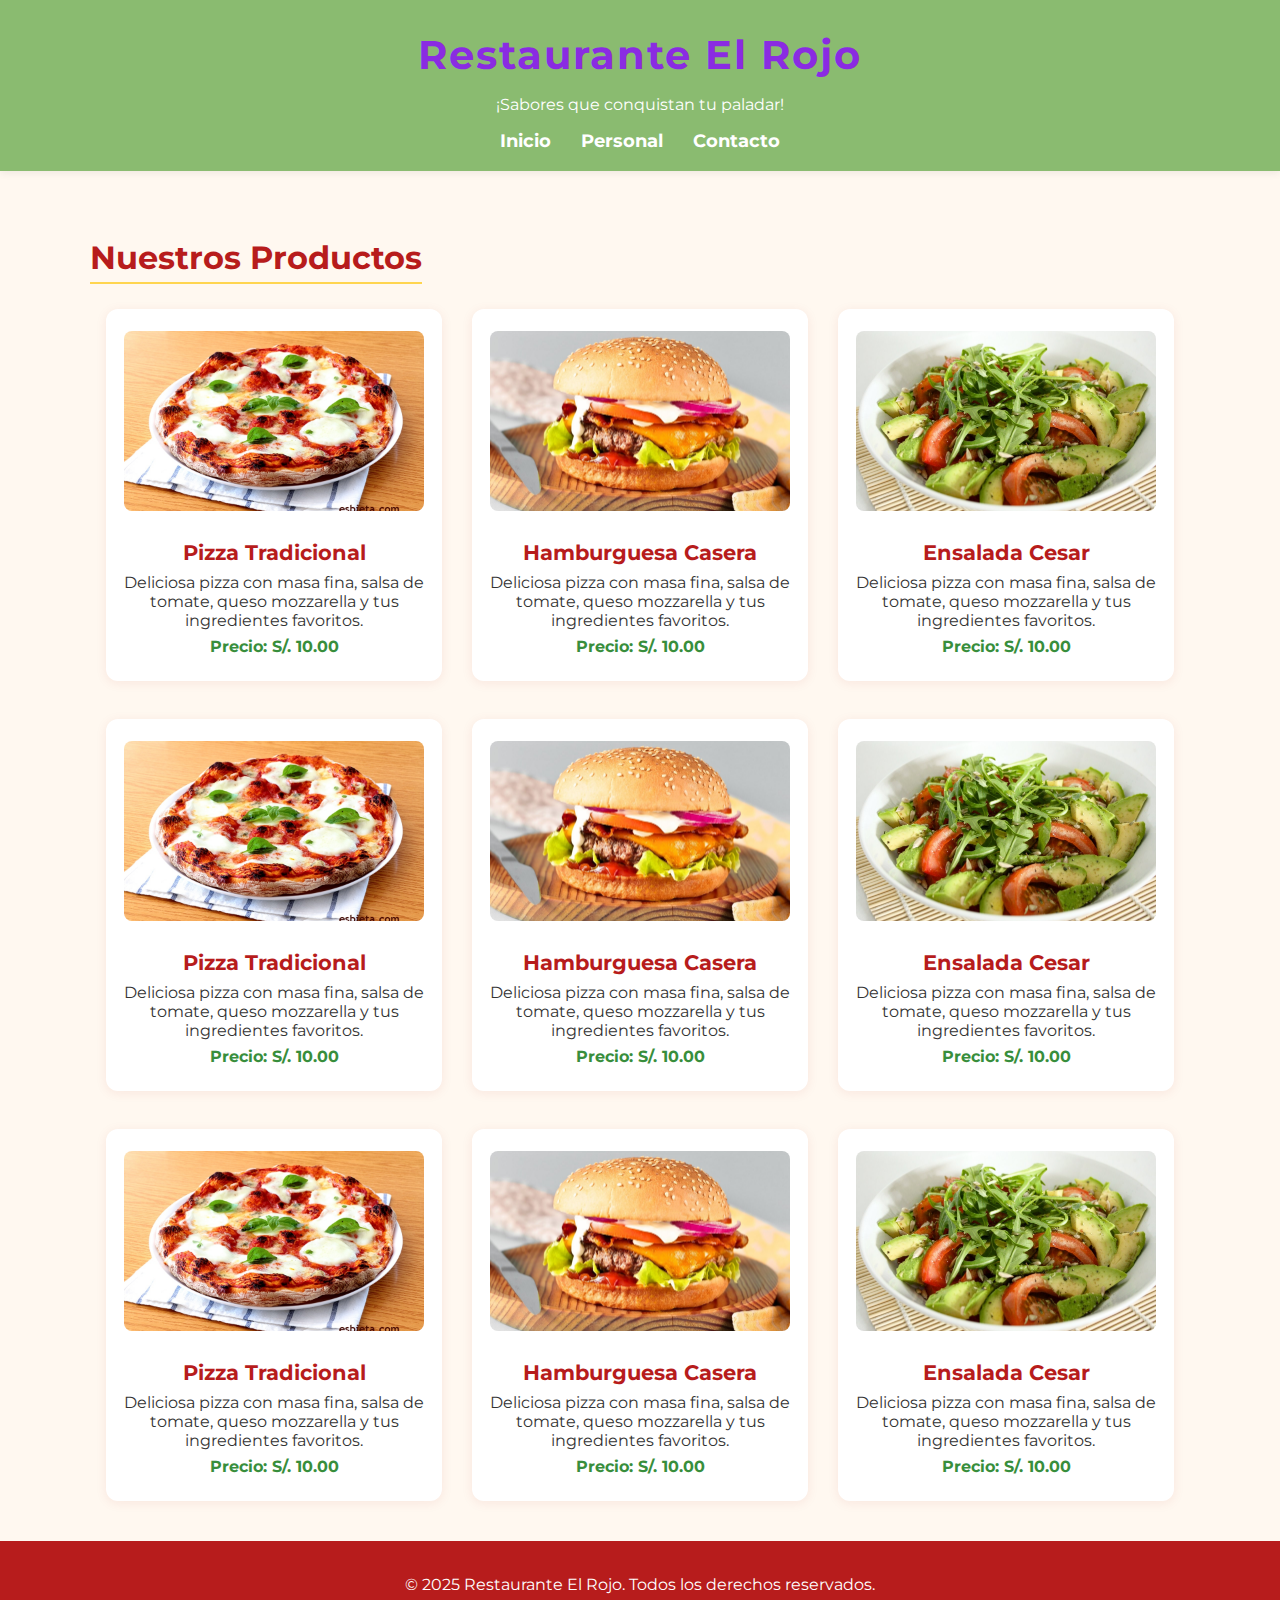
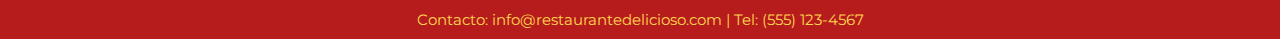
<file: index.html>
<!DOCTYPE html>
<html lang="es">
<head>
    <meta charset="UTF-8">
    <meta name="viewport" content="width=device-width, initial-scale=1.0">
    <title>Restaurante El Rojo</title>
    <link rel="icon" href="img/icono.png" type="image/png">
    <link rel="stylesheet" href="css/estilos.css">
    <link rel="stylesheet" href="https://fonts.googleapis.com/css?family=Montserrat:400,700&display=swap">
</head>
<body>
    
    <header>
        <h1>Restaurante El Rojo</h1>
        <p id=flexboxfrases">¡Sabores que conquistan tu paladar!</p>
        <nav>
            <ul>
                <li><a href="index.html">Inicio</a></li>
                <li><a href="personal.html">Personal</a></li>
                <li><a href="contacto.html">Contacto</a></li>
            </ul>
        </nav>
    </header>
    
    <div class="container">
        <section>
            <h2>Nuestros Productos</h2> 
            
            
            <div class="productos">
                <div class="producto">
                    <img src="img/pizza.jpg" alt="Pizza Tradicional">
                    <h3>Pizza Tradicional</h3>
                    <p>Deliciosa pizza con masa fina, salsa de tomate, queso mozzarella y tus ingredientes favoritos.</p>
                    <p>Precio: S/. 10.00</p>
                </div>
                <div class="producto">
                    <img src="img/hamburguesa.jpg" alt="Pizza Tradicional">
                    <h3>Hamburguesa Casera</h3>
                    <p>Deliciosa pizza con masa fina, salsa de tomate, queso mozzarella y tus ingredientes favoritos.</p>
                    <p>Precio: S/. 10.00</p>
                </div>
                <div class="producto">
                    <img src="img/ensalada.jpg" alt="Pizza Tradicional">
                    <h3>Ensalada Cesar</h3>
                    <p>Deliciosa pizza con masa fina, salsa de tomate, queso mozzarella y tus ingredientes favoritos.</p>
                    <p>Precio: S/. 10.00</p>
                </div>
            </div>
            <br><br>
            <div class="productos">
                <div class="producto">
                    <img src="img/pizza.jpg" alt="Pizza Tradicional">
                    <h3>Pizza Tradicional</h3>
                    <p>Deliciosa pizza con masa fina, salsa de tomate, queso mozzarella y tus ingredientes favoritos.</p>
                    <p>Precio: S/. 10.00</p>
                </div>
                <div class="producto">
                    <img src="img/hamburguesa.jpg" alt="Pizza Tradicional">
                    <h3>Hamburguesa Casera</h3>
                    <p>Deliciosa pizza con masa fina, salsa de tomate, queso mozzarella y tus ingredientes favoritos.</p>
                    <p>Precio: S/. 10.00</p>
                </div>
                <div class="producto">
                    <img src="img/ensalada.jpg" alt="Pizza Tradicional">
                    <h3>Ensalada Cesar</h3>
                    <p>Deliciosa pizza con masa fina, salsa de tomate, queso mozzarella y tus ingredientes favoritos.</p>
                    <p>Precio: S/. 10.00</p>
                </div>
            </div>
            <br><br>
            <div class="productos">
                <div class="producto">
                    <img src="img/pizza.jpg" alt="Pizza Tradicional">
                    <h3>Pizza Tradicional</h3>
                    <p>Deliciosa pizza con masa fina, salsa de tomate, queso mozzarella y tus ingredientes favoritos.</p>
                    <p>Precio: S/. 10.00</p>
                </div>
                <div class="producto">
                    <img src="img/hamburguesa.jpg" alt="Pizza Tradicional">
                    <h3>Hamburguesa Casera</h3>
                    <p>Deliciosa pizza con masa fina, salsa de tomate, queso mozzarella y tus ingredientes favoritos.</p>
                    <p>Precio: S/. 10.00</p>
                </div>
                <div class="producto">
                    <img src="img/ensalada.jpg" alt="Pizza Tradicional">
                    <h3>Ensalada Cesar</h3>
                    <p>Deliciosa pizza con masa fina, salsa de tomate, queso mozzarella y tus ingredientes favoritos.</p>
                    <p>Precio: S/. 10.00</p>
                </div>
            </div>
        </section>
    </div>

    <footer>
        <p>&copy; 2025 Restaurante El Rojo. Todos los derechos reservados.</p>
        <span>Contacto: info@restaurantedelicioso.com | Tel: (555) 123-4567
        </span>
    </footer>
</body>
</html>
</file>
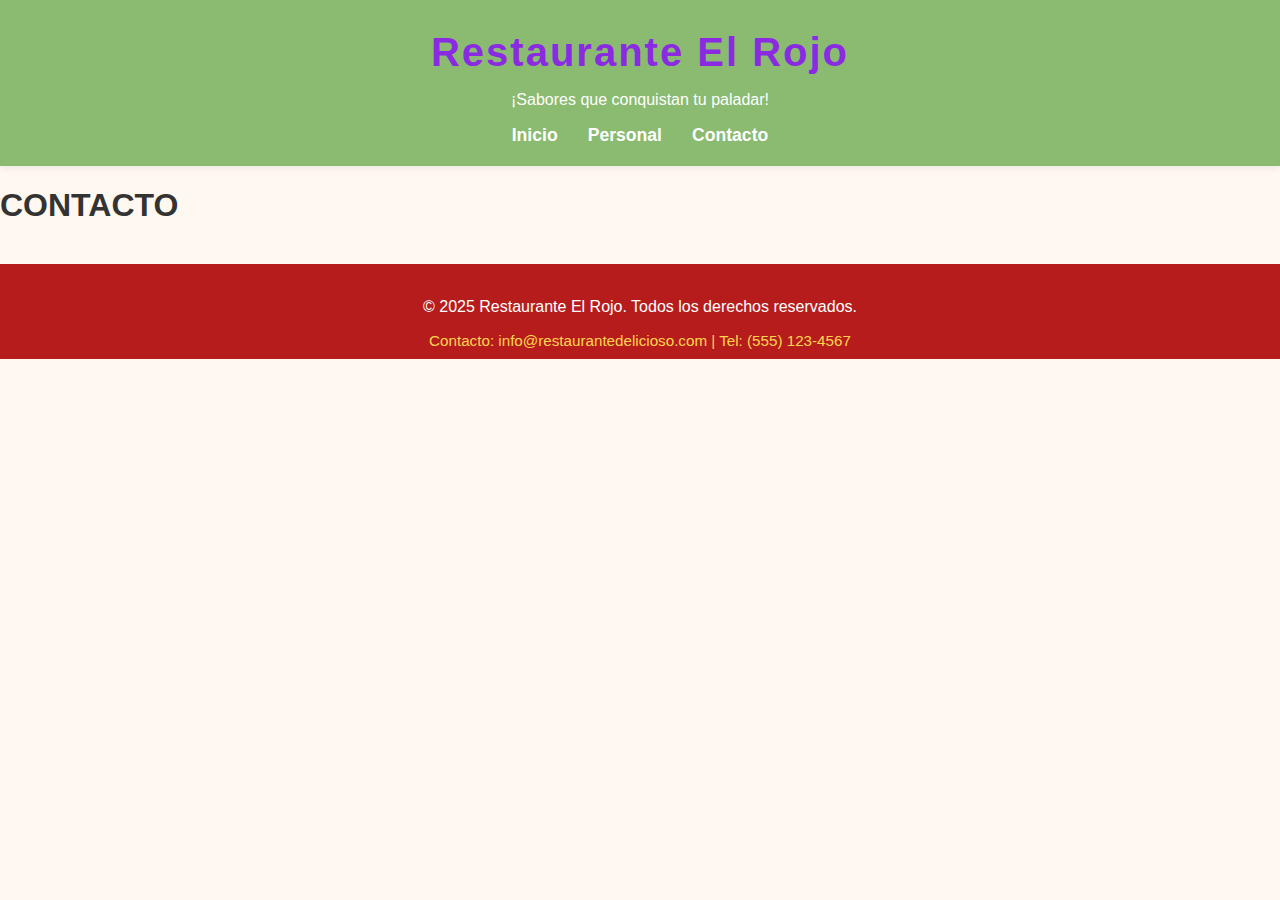
<file: contacto.html>
<!DOCTYPE html>
<html lang="es">
<head>
    <meta charset="UTF-8">
    <meta name="viewport" content="width=device-width, initial-scale=1.0">
    <title>Restaurante El Rojo</title>
    <link rel="stylesheet" href="css/estilos.css">
</head>
<body>
    <header>
        <h1>Restaurante El Rojo</h1>
        <p>¡Sabores que conquistan tu paladar!</p>
        <nav>
            <ul>
                <li><a href="index.html">Inicio</a></li>
                <li><a href="personal.html">Personal</a></li>
                <li><a href="contacto.html">Contacto</a></li>
            </ul>
        </nav>
    </header>
    <h1>CONTACTO</h1>
    <footer>
        <p>&copy; 2025 Restaurante El Rojo. Todos los derechos reservados.</p>
        <span>Contacto: info@restaurantedelicioso.com | Tel: (555) 123-4567
        </span>
    </footer>
</body>
</html>
</file>
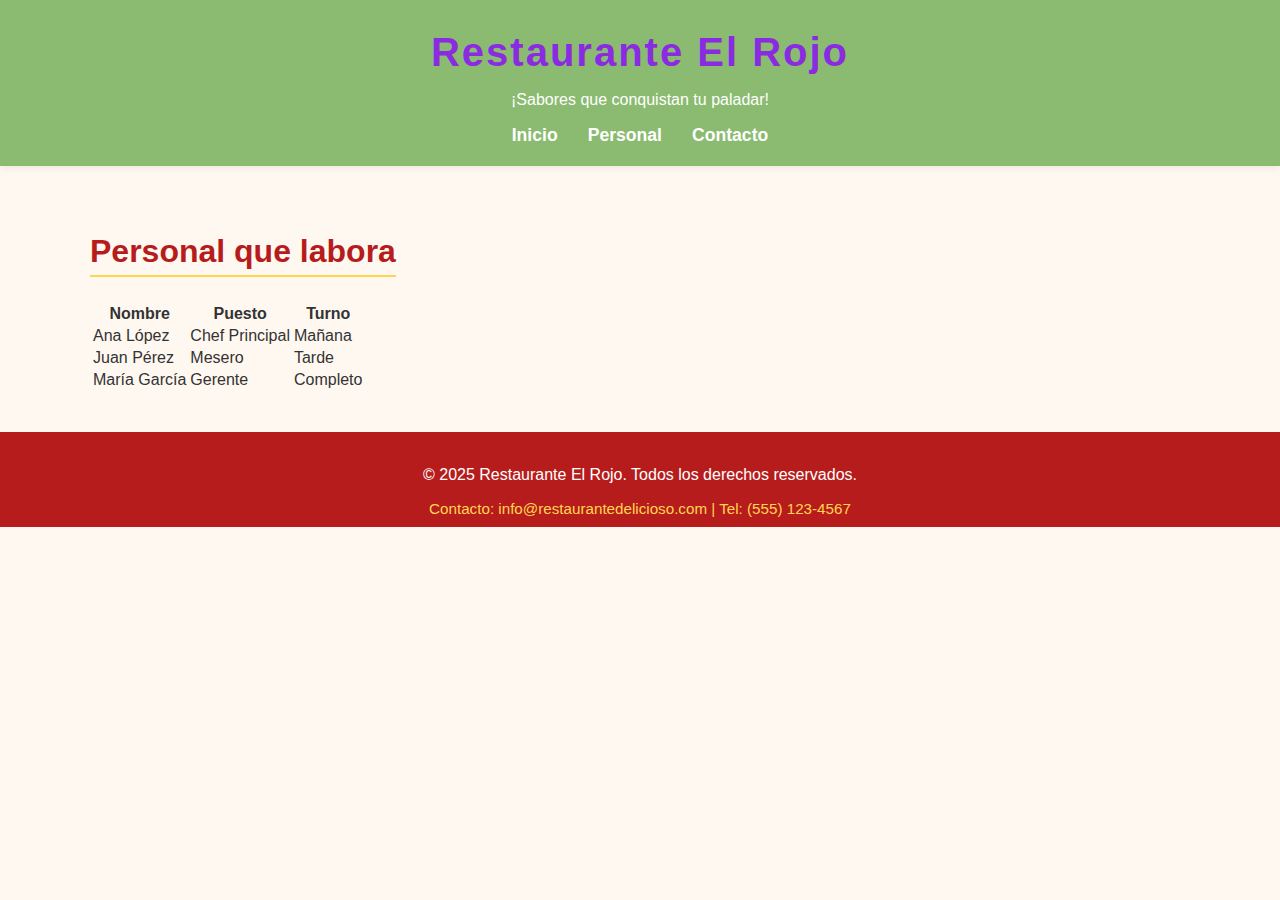
<file: personal.html>
<!DOCTYPE html>
<html lang="es">
<head>
    <meta charset="UTF-8">
    <meta name="viewport" content="width=device-width, initial-scale=1.0">
    <title>Restaurante El Rojo</title>
    <link rel="stylesheet" href="css/estilos.css">
</head>
<body>
    <header>
        <h1>Restaurante El Rojo</h1>
        <p>¡Sabores que conquistan tu paladar!</p>
        <nav>
            <ul>
                <li><a href="index.html">Inicio</a></li>
                <li><a href="personal.html">Personal</a></li>
                <li><a href="contacto.html">Contacto</a></li>
            </ul>
        </nav>
    </header>
    <div class="container">
        <section id="personal">
        <h2>Personal que labora</h2>
        <table>
          <thead>
            <tr>
              <th>Nombre</th>
              <th>Puesto</th>
              <th>Turno</th>
            </tr>
          </thead>
          <tbody>
            <tr>
              <td>Ana López</td>
              <td>Chef Principal</td>
              <td>Mañana</td>
            </tr>
            <tr>
              <td>Juan Pérez</td>
              <td>Mesero</td>
              <td>Tarde</td>
            </tr>
            <tr>
              <td>María García</td>
              <td>Gerente</td>
              <td>Completo</td>
            </tr>
          </tbody>
        </table>
      </section>
    </div>
    <footer>
        <p>&copy; 2025 Restaurante El Rojo. Todos los derechos reservados.</p>
        <span>Contacto: info@restaurantedelicioso.com | Tel: (555) 123-4567
        </span>
    </footer>
</body>
</html>
</file>
<file: css/estilos.css>
body {
  font-family: "Montserrat", Arial, sans-serif;
  background: #fff8f0;
  margin: 0;
  padding: 0;
  color: #333;
}

header {
  background: #8abb70;
  color: #fff;
  padding: 30px 0 20px 0;
  text-align: center;
  box-shadow: 0 2px 8px rgba(0, 0, 0, 0.07);
}

header h1 {
  margin: 0 0 10px 0;
  font-size: 2.5em;
  letter-spacing: 2px;
  color: blueviolet;
}

#frases {
  font-style: italic;
  font-size: 1.2em;
  margin-bottom: 15px;
}

nav ul {
  list-style: none;
  padding: 0;
  margin: 15px 0 0 0;
  display: flex;
  justify-content: center;
  gap: 30px;
}

nav a {
  color: #fff;
  text-decoration: none;
  font-weight: 700;
  font-size: 1.1em;
  transition: color 0.2s;
}

nav a:hover {
  color: #b71c1c;
}

.container {
  max-width: 1100px;
  margin: 40px auto;
  padding: 0 20px;
}

h2 {
  color: #b71c1c;
  margin-bottom: 25px;
  font-size: 2em;
  border-bottom: 2px solid #ffd54f;
  display: inline-block;
  padding-bottom: 5px;
}

.productos {
  display: flex;
  flex-wrap: wrap;
  gap: 30px;
  justify-content: center;
}

.producto {
  background: #fff;
  border-radius: 12px;
  box-shadow: 0 2px 12px rgba(183, 28, 28, 0.08);
  padding: 22px 18px 18px 18px;
  width: 300px;
  text-align: center;
  transition: transform 0.2s, box-shadow 0.2s;
}

.producto:hover {
  transform: translateY(-6px) scale(1.03);
  box-shadow: 0 6px 24px rgba(183, 28, 28, 0.15);
}

.producto img {
  width: 100%;
  height: 180px;
  object-fit: cover;
  border-radius: 8px;
  margin-bottom: 15px;
}

.producto h3 {
  margin: 10px 0 8px 0;
  color: #b71c1c;
  font-size: 1.3em;
}

.producto p {
  margin: 7px 0;
  font-size: 1em;
}

.producto p:last-child {
  font-weight: bold;
  color: #388e3c;
}

footer {
  background: #b71c1c;
  color: #fff;
  text-align: center;
  padding: 18px 0 10px 0;
  margin-top: 40px;
  font-size: 1em;
}

footer span {
  display: block;
  margin-top: 6px;
  font-size: 0.95em;
  color: #ffd54f;
}

@media (max-width: 900px) {
  .productos {
    flex-direction: column;
    align-items: center;
  }
  .producto {
    width: 90%;
    margin-bottom: 25px;
  }
}
</file>
